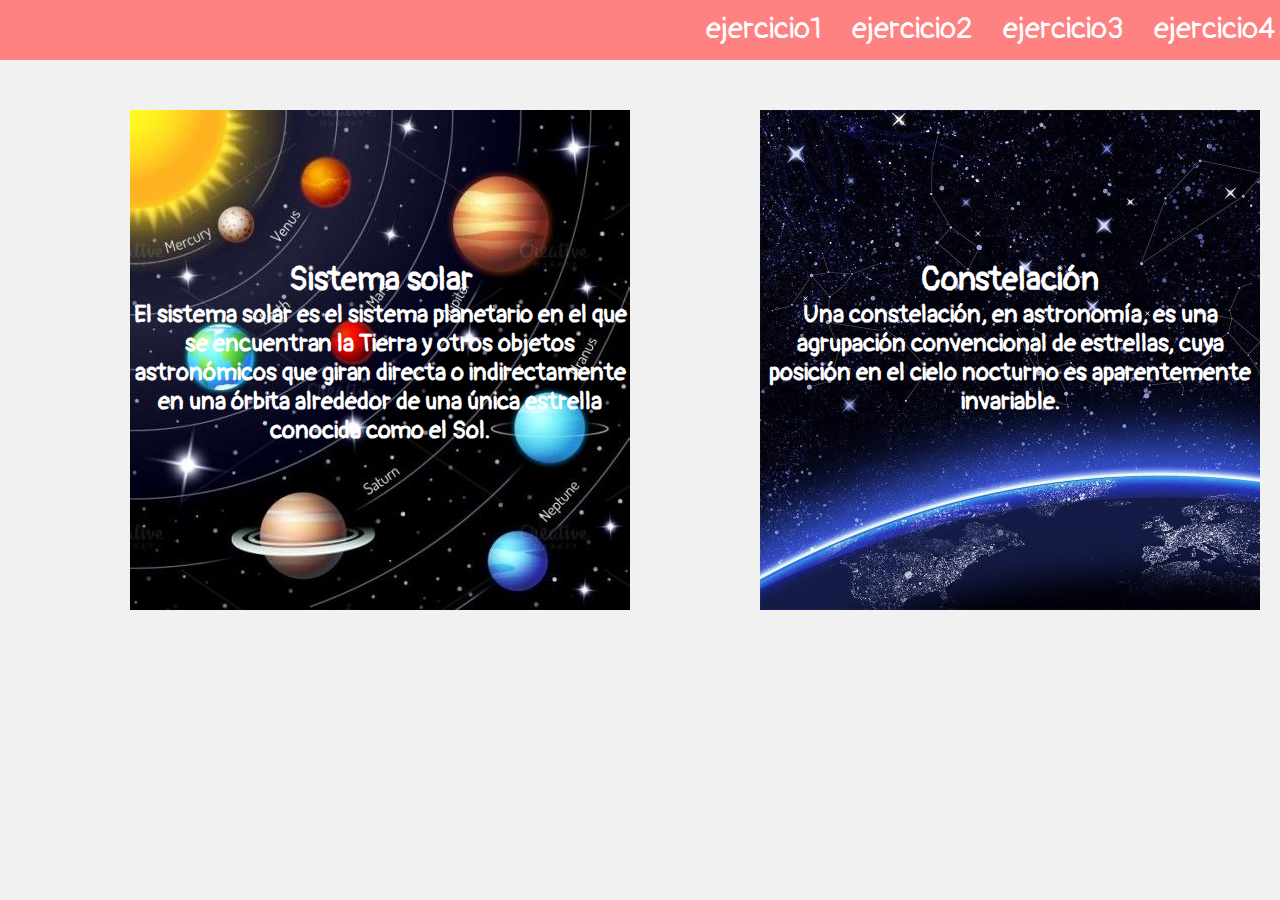
<file: index.html>
<!DOCTYPE html>
<html>
    <head>
        <link href="https://fonts.googleapis.com/css2?family=Pangolin&display=swap" rel="stylesheet">
        <meta charset="utf-8">
        <link rel="stylesheet" href="css/css.css">
        <title ejercicio></title>
    </head>
    
    <body>
    <nav class="titulo">
        <a href="ejercicio4.html"><p>ejercicio4</p></a>
        <a href="ejercicio3.html"><p>ejercicio3</p></a>
        <a href="planetas.html"><p>ejercicio2</p></a>
        <a href="index.html"><p>ejercicio1</p></a>
    </nav>
    <article>
        <div class="caja_texto1">
            <a href="planetas.html"><h3>Sistema solar</h3>
            <h2>El sistema solar es el sistema planetario en el     que se encuentran la Tierra y otros
                objetos astronómicos que giran directa o indirectamente en una órbita alrededor
                de una única estrella conocida como el Sol.</h2></a></div>
         <div class="caja_texto2">
            <h3>Constelación</h3>
             <h2>Una constelación, en astronomía, es una             agrupación convencional de
                 estrellas, cuya posición en el cielo nocturno es aparentemente
                 invariable. </h2></div>
    
    </article>
    </body>
</html>
</file>
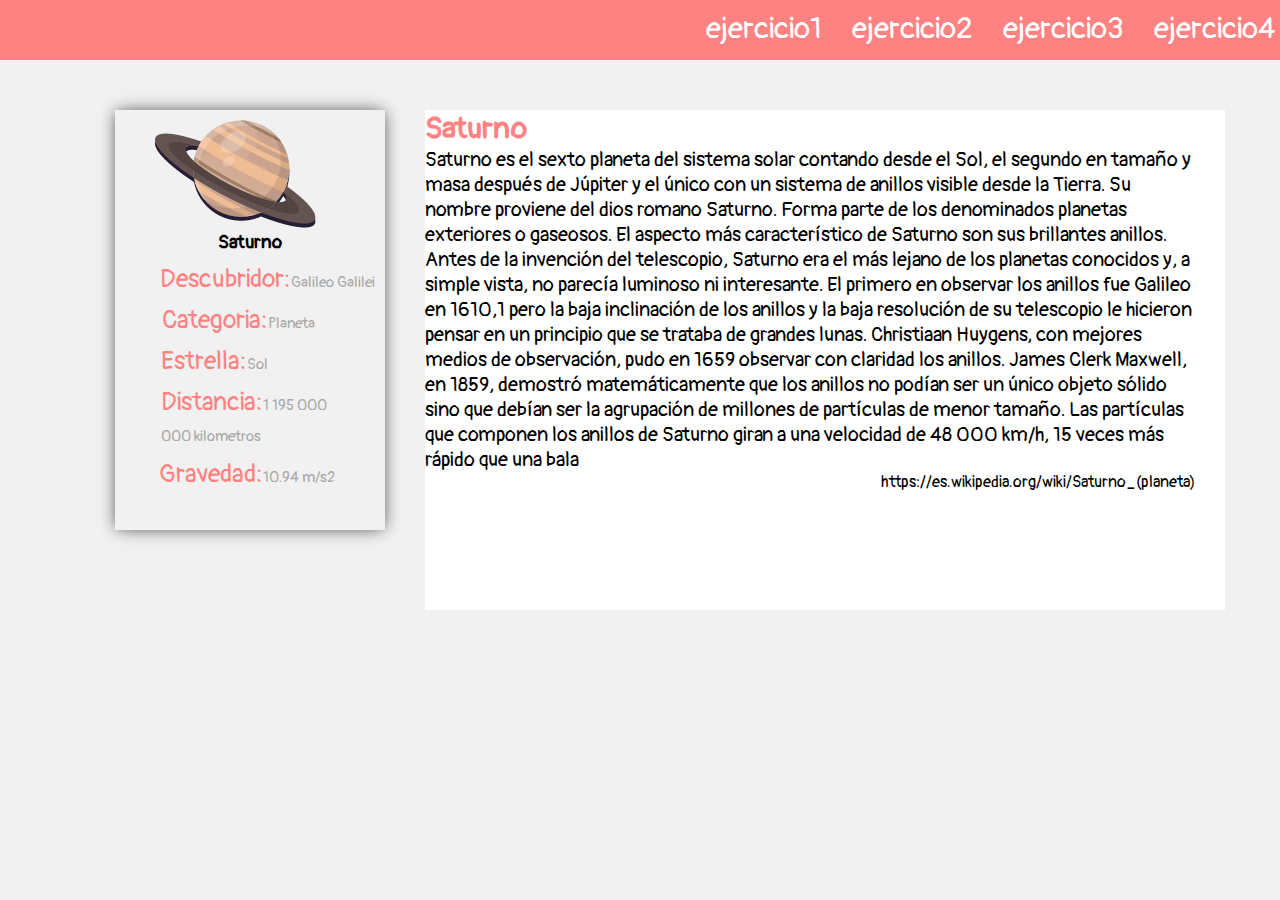
<file: ejercicio3.html>
<!DOCTYPE html>
<html>
    <head>
        <link href="https://fonts.googleapis.com/css2?family=Pangolin&display=swap" rel="stylesheet">
        <meta charset="utf-8">
        <link rel="stylesheet" href="css/ejercicio3.css">
        <title ejercicio></title>
    </head>
    
    <body>
    <nav class="titulo">
        <a href="ejercicio4.html"><p>ejercicio4</p></a>
        <a href="ejercicio3.html"><p>ejercicio3</p></a>
        <a href="planetas.html"><p>ejercicio2</p></a>
        <a href="index.html"><p>ejercicio1</p></a>
          </nav>
         <article>
            <div class="cajatarjeta">
            <div class="tarjeta">
            <div class="imgPlaneta">
             <img src="img/Recurso%205.png">
             </div>   
                <h3>Saturno</h3>
            <div class="cajainformacion">
                <p class="p1">
                Descubridor:<span>Galileo Galilei</span>
                </p>
                <p class="p2">
                Categoria:<span>Planeta</span>
                </p>
                <p class="p3">
                Estrella:<span>Sol</span>
                </p>
                <p class="p4">
                Distancia:<span>1 195 000 000 kilometros</span>
                </p>
                <p class="p5">
                Gravedad:<span>10.94 m/s2</span>
                </p>
             </div>
             </div>
             </div>
            <div class="cajatexto">
             <h1>Saturno</h1>
            <p class="texto">Saturno es el sexto planeta del sistema solar contando desde el Sol, el segundo en tamaño y masa después de Júpiter y el único con un sistema de anillos visible desde la Tierra. Su nombre proviene del dios romano Saturno. Forma parte de los denominados planetas exteriores o gaseosos. El aspecto más característico de Saturno son sus brillantes anillos. Antes de la invención del telescopio, Saturno era el más lejano de los planetas conocidos y, a simple vista, no parecía luminoso ni interesante. El primero en observar los anillos fue Galileo en 1610,1 pero la baja inclinación de los anillos y la baja resolución de su telescopio le hicieron pensar en un principio que se trataba de grandes lunas. Christiaan Huygens, con mejores medios de observación, pudo en 1659 observar con claridad los anillos. James Clerk Maxwell, en 1859, demostró matemáticamente que los anillos no podían ser un único objeto sólido sino que debían ser la agrupación de millones de partículas de menor tamaño. Las partículas que componen los anillos de Saturno giran a una velocidad de 48 000 km/h, 15 veces más rápido que una bala
            </p>
                <a href="https://es.wikipedia.org/wiki/Saturno_(planeta)" target="_blank"><p class="fuente">https://es.wikipedia.org/wiki/Saturno_(planeta)</p></a>
             </div>
        
         </article>
      </body>
</html>
</file>
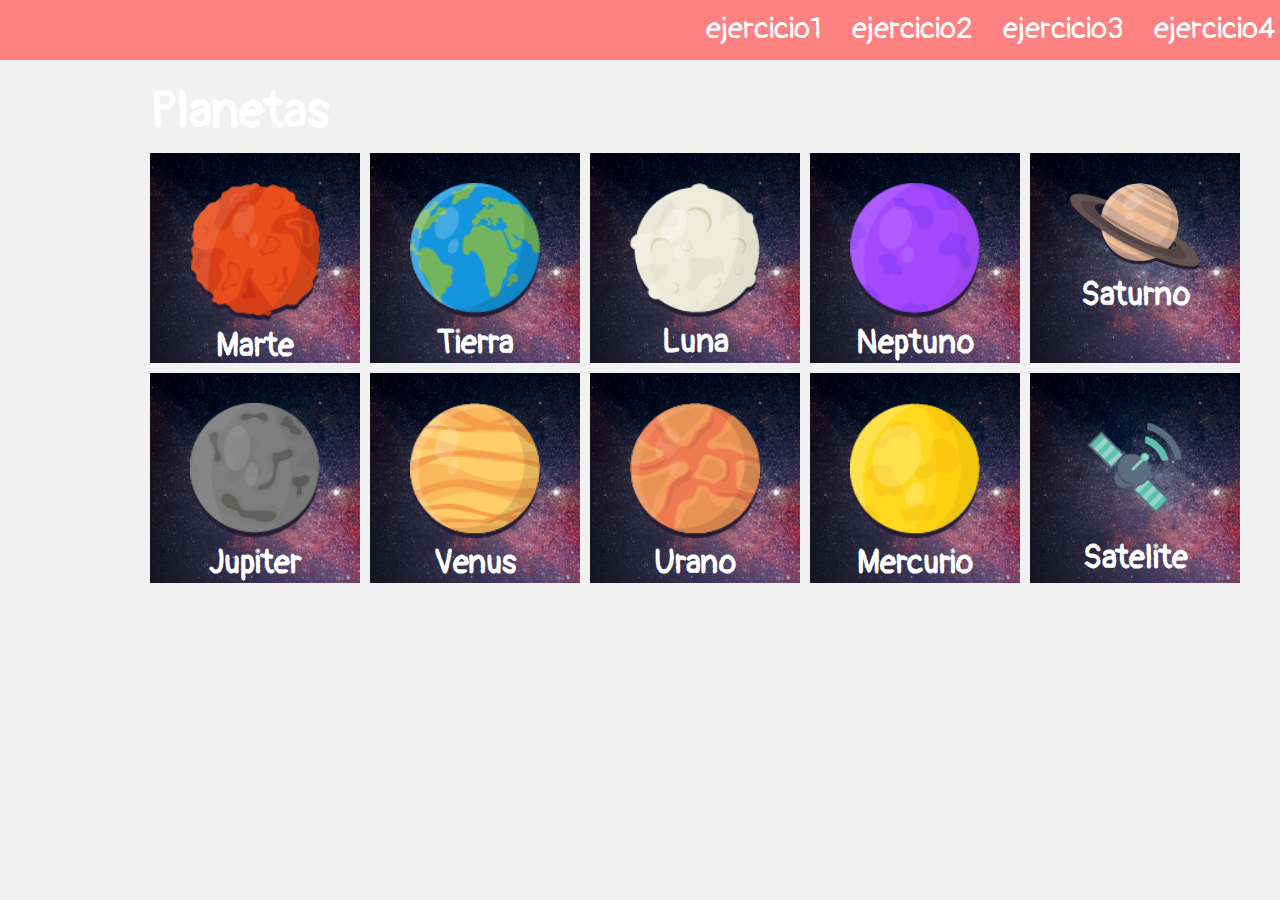
<file: planetas.html>
<!DOCTYPE html>
<html>
    <head>
        <link href="https://fonts.googleapis.com/css2?family=Pangolin&display=swap" rel="stylesheet">
        <meta charset="utf-8">
        <link rel="stylesheet" href="css/planetas.css">
        <title ejercicio></title>
    </head>
    
    <body>
    <nav class="titulo">
        <a href="ejercicio4.html"><p>ejercicio4</p></a>
        <a href="ejercicio3.html"><p>ejercicio3</p></a>
        <a href="planetas.html"><p>ejercicio2</p></a>
        <a href="index.html"><p>ejercicio1</p></a>

    </nav>
    <article>
    <nav class="nombre">
        <h5>Planetas</h5>
        </nav>
        <div class="caja_img1">
            <img src="img/Recurso%201.png">
            <h3>Marte</h3>
            </div>
         <div class="caja_img2">
             <img src="img/Recurso 2.png">
             <h3>Tierra</h3>
            </div> 
        <div class="caja_img3">
            <img src="img/Recurso%203.png">
            <h3>Luna</h3>
            </div> 
        <div class="caja_img4">
            <img src="img/Recurso%204.png">
            <h3>Neptuno</h3>
            </div> 
        <div class="caja_img5">
        <a href="ejercicio3.html"><img src="img/Recurso%205.png">
            <h3>Saturno</h3></a>
            </div>
        <div class="caja_img6">
            <img src="img/Recurso%206.png">
            <h3>Jupiter</h3>
            </div> 
        <div class="caja_img7">
            <img src="img/Recurso%207.png">
            <h3>Venus</h3>
            </div> 
        <div class="caja_img8">
            <img src="img/Recurso%208.png">
            <h3>Urano</h3>
            </div>
        <div class="caja_img9">
            <img src="img/Recurso%209.png">
            <h3>Mercurio</h3>
            </div>
        <div class="caja_img10">
            <img src="img/5601.png">
            <h3>Satelite</h3>
            </div>
    
    </article>
    </body>
</html>
</file>
<file: css/css.css>
*{
    text-decoration: inherit;
    color: #ffffff;
    margin:0;
    padding-top:0px;
    font-family: 'Pangolin', cursive;
}
body{
    background-color: #f1f1f1;
}
nav{
    width: 100%;/*ancho de caja*/
    height: 50px;/*alto de caja*/
    background-color: #ff8282;
    padding-top: 10px;
    padding-left: 25px;
    
}       
.titulo{
    color: #ffffff;
    text-align: end;
    font-size: 30px;
}
p{
    float: right;
    margin-right: 20px;
    padding-right: 10px;
    
    
}
article{
    width: 100%;
    height: 100%;
    background-color: red;
}
div{
    color: #ffffff;
    width: 500px;/*ancho de cajas*/
    height: 500px;/*alto de cajas*/
    background-color: #39b6bb; 
    text-align: center;
    float: left;

}
.caja_texto1{
    background-image: url(../img/c1de1fc9f57e3d087a3e6d9481ee47f6.jpg);
    margin-left: 130px;
    margin-top: 50px;
}
.caja_texto2{
    background-image: url(../img/constelaciones.jpg);
    margin-left: 130px;
    margin-top: 50px;
}
h3{
    font-size: 200%;
    margin-top: 150px;
}
</file>
<file: css/ejercicio3.css>
*{
    text-decoration: inherit;
    color: #ffffff;
    margin:0;
    padding-top:0px;
    font-family: 'Pangolin', cursive;
}
body{
    background-color: #f1f1f1;
}
nav{
    width: 100%;/*ancho de caja*/
    height: 50px;/*alto de caja*/
    background-color: #ff8282;
    padding-top: 10px;
    padding-left: 25px;
    
}       
.titulo{
    color: #ffffff;
    text-align: end;
    font-size: 30px;
}
p{
    float: right;
    margin-right: 20px;
    padding-right: 10px;
}
.cajatarjeta{
    width: 350px;
    height: 500px;
    margin-left: 75px;
    margin-top: 50px;
    float: left;
}
.tarjeta{
    padding: 10px;
    width: 250px;
    height: 400px;
    margin: auto;
     -webkit-box-shadow: 0px 0px 16px -2px rgba(0,0,0,0.75);
    -moz-box-shadow: 0px 0px 16px -2px rgba(0,0,0,0.75);
    box-shadow: 0px 0px 16px -2px rgba(0,0,0,0.75)
}
.imgPlaneta{
    margin: 0px 0px -70px 30px;
    width: 200px;
    height: 180px;
    
}
.cajainformacion{
  
    padding-left: 10px;
    width: 250px;
    height: 265px;
}
h3{
    
    color:black;
    text-align: center;
}
h1{
    color: #FF8282;
    font-size: 30px;
}
.p1{
    font-size: 25px;
    padding-top: 10px;
    margin-right:0px;
    color: #FF8282;
    text-align: right;
}
.p2{
    font-size:25px;
    padding-top: 10px;
    margin-right: 60px;
    color: #FF8282;
    text-align: left;
}
.p3{
    font-size: 25px;
    padding-top: 10px;
    margin-right: 107px;
    color: #FF8282;
    text-align: left;   
}
.p4{
    margin-left: 26px;
    padding-top: 10px;
    font-size: 25px;
    color: #FF8282;
    text-align: left;
}
.p5{
    font-size: 25px;
    padding-top: 10px;
    margin-right: 40px;
    color: #FF8282;
    text-align: left;
}
span{
    text-align:center;
    color:darkgray;
    font-size: 15px;
}
.cajatexto{
    background-color: #ffffff;
    width: 800px;
    height: 500px;
    float: left;
    margin-top: 50px
}
.texto{
        color:black;
    font-size: 20px;
}
.fuente{
    color: black;
}
</file>
<file: css/planetas.css>
*{
    text-decoration: inherit;
    color: #ffffff;
    margin:0;
    padding-top:0px;
    font-family: 'Pangolin', cursive;
}
body{
    background-color: #f1f1f1;
}
.titulo{
    width: 100%;/*ancho de caja*/
    height: 50px;/*alto de caja*/
    background-color: #ff8282;
    padding-top: 10px;
    padding-left: 25px;
    color: #ffffff;
    text-align: end;
    font-size: 30px;
}       
p{
    text-decoration: none;
    float: right;
    margin-right: 20px;
    padding-right: 10px;
    
    
}
article{
    width: 100%;
    height: 100%;
    background-color: #f1f1f1;
}
div{
    color: #ffffff;
    width: 210px;/*ancho de cajas*/
    height: 210px;/*alto de cajas*/
    text-align: center;
    background-image: url(../img/93121.png);
    
}
.caja_img1{
    margin-left: 150px;
    margin-top: 10px;
    float: left;

}
.caja_img2{
    margin-left: 10px;
    margin-top: 10px;
    float: left;

}
.caja_img3{
    margin-left: 10px;
    margin-top: 10px;
    float: left;

}

.caja_img4{
    margin-left: 10px;
    margin-top: 10px;
    float: left;

}
.caja_img5{
    margin-left: 10px;
    margin-top: 10px;
    float: left;

}
.caja_img6{
    margin-left: 150px;
    margin-top: 10px;
    float: left;

}
.caja_img7{
    margin-left: 10px;
    margin-top: 10px;
    float: left;

}
.caja_img8{
    margin-left: 10px;
    margin-top: 10px;
    float: left;

}
.caja_img9{
    margin-left: 10px;
    margin-top: 10px;
    float: left;

}
.caja_img10{
    margin-left: 10px;
    margin-top: 10px;
    float: left;
    
}
h3{
    font-size: 200%;
}
img{
    margin-top: 30px;
    height: auto;
    width: 130px;
}
.nombre{
    background-color: #f1f1f1;
    margin-top: 20px;
    margin-left: 150px;
    font-size: 60px;
   

}
</file>
